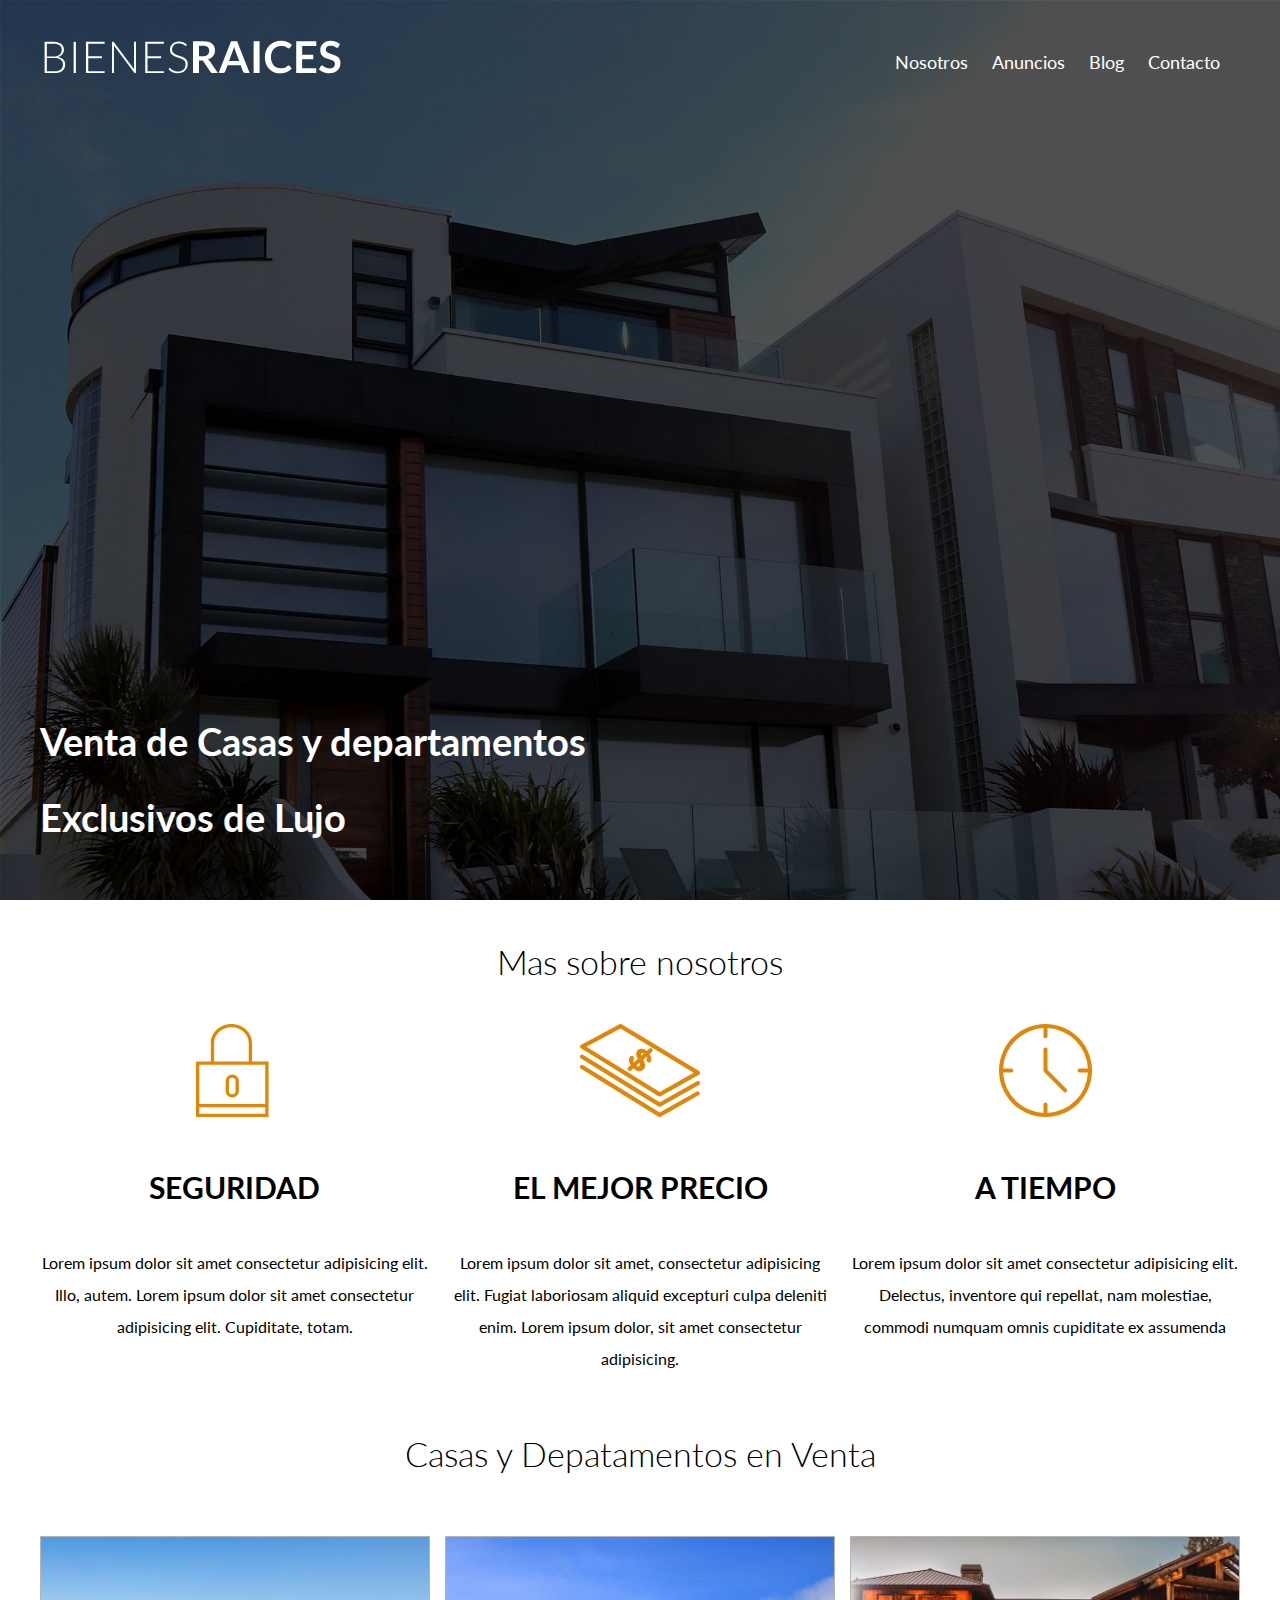
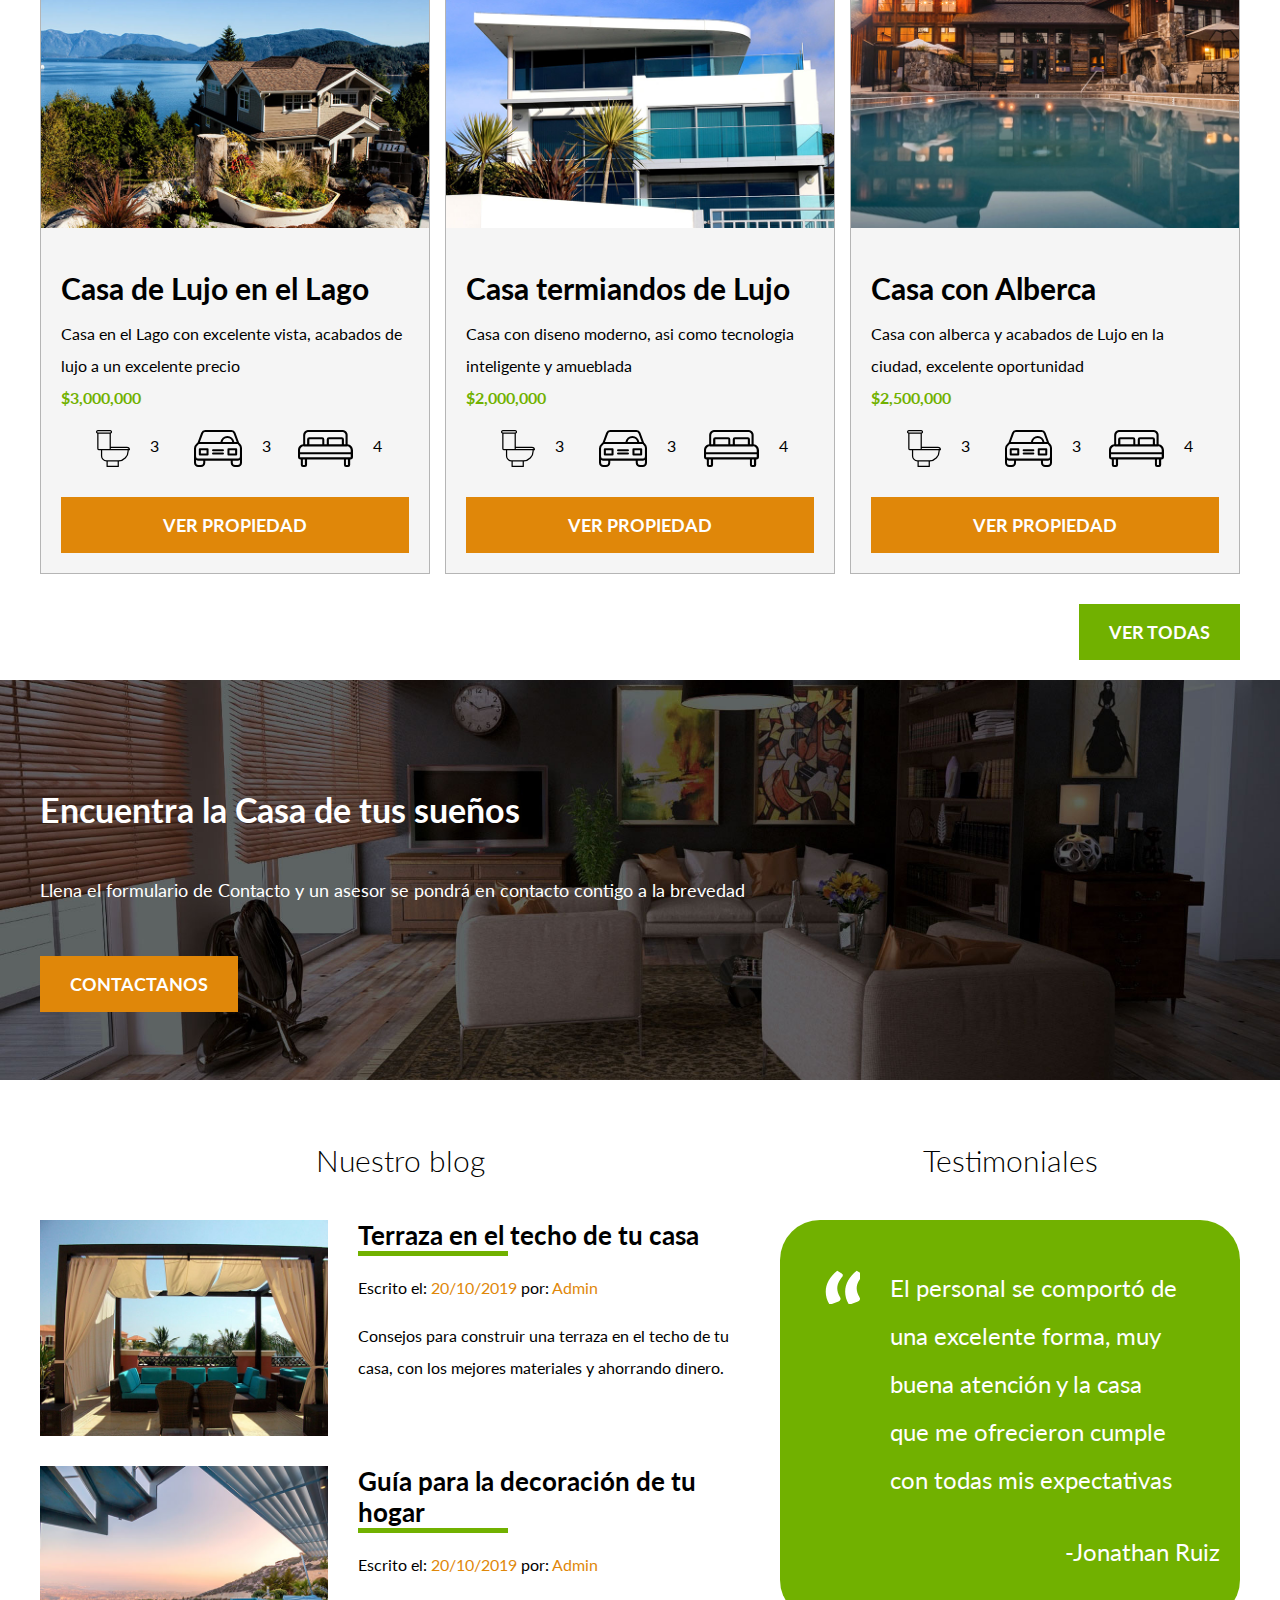
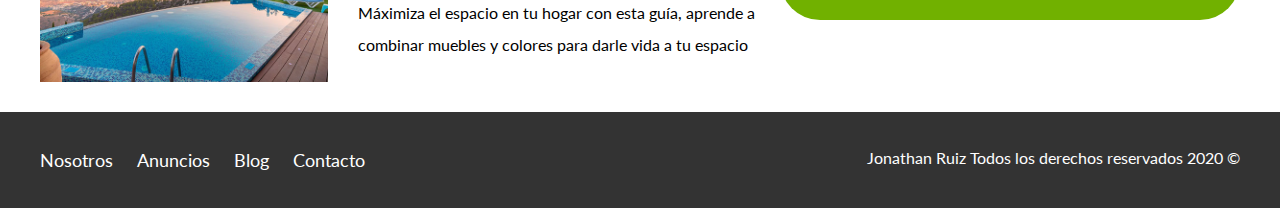
<file: index.html>
<!DOCTYPE html>
<html lang="en">

<head>
    <meta charset="UTF-8">
    <meta name="viewport" content="width=, initial-scale=1.0">
    <title>BienesRaices</title>
    <link rel="stylesheet" href="css/normalize.css">
    <link href="https://fonts.googleapis.com/css2?family=Lato:wght@300;400;700;900&display=swap" rel="stylesheet">
    <link rel="stylesheet" href="css/style.css">
</head>

<body>

    <header class="site-header inicio">
        <div class="contenedor contenido-header">
            <div class="barra">
                <a href="/">
                    <img src="img/logo.svg" alt="Logotipo de bienes raices">
                </a>

                <nav class="navegacion">
                    <a href="nosotros.html">Nosotros</a>
                    <a href="anuncios.html">Anuncios</a>
                    <a href="blog.html">Blog</a>
                    <a href="contacto.html">Contacto</a>
                </nav>
            </div>
            <!--Barra-->

            <h1>Venta de Casas y departamentos Exclusivos de Lujo</h1>
        </div>
        <!--Contenedor-->
    </header>

    <section class="contenedor seccion">
        <h2 class="fw-300 text-center">Mas sobre nosotros</h2>
        <div class="iconos-nosotros">
            <div class="iconos">
                <img src="/img/icono1.svg" alt="Seguridad">
                <h3>Seguridad</h3>
                <p>Lorem ipsum dolor
                    sit amet consectetur adipisicing elit. Illo, autem.
                    Lorem ipsum dolor sit amet consectetur adipisicing elit. Cupiditate, totam.</p>
            </div>

            <div class="iconos">
                <img src="/img/icono2.svg" alt="Precio">
                <h3>El Mejor Precio</h3>
                <p>Lorem ipsum dolor sit amet, consectetur adipisicing elit.
                    Fugiat laboriosam aliquid excepturi culpa deleniti enim.
                    Lorem ipsum dolor, sit amet consectetur adipisicing.</p>
            </div>

            <div class="iconos">
                <img src="/img/icono3.svg" alt="A tiempo">
                <h3>A Tiempo</h3>
                <p>Lorem ipsum dolor sit amet consectetur adipisicing elit. Delectus,
                    inventore qui repellat, nam molestiae, commodi numquam omnis cupiditate
                    ex assumenda</p>
            </div>
        </div>
    </section>


    <main class="seccion contenedor">
        <h2 class="fw-300 text-center">Casas y Depatamentos en Venta</h2>

        <div class="contenedor-anuncios">
            <div class="anuncio">
                <img src="/img/anuncio1.jpg" alt="Anuncio casa en el Lago">
                <div class="contenido-anuncio">
                    <h3>Casa de Lujo en el Lago</h3>
                    <p>Casa en el Lago con excelente vista, acabados de lujo a un excelente
                        precio</p>
                    <p class="precio">$3,000,000</p>
                    <ul class="iconos-caracteristicas">
                        <li>
                            <img src="img/icono_wc.svg" alt="icono wc">
                            <p>3</p>
                        </li>
                        <li>
                            <img src="img/icono_estacionamiento.svg" alt="icono autos">
                            <p>3</p>
                        </li>
                        <li>
                            <img src="img/icono_dormitorio.svg" alt="icono habitaciones">
                            <p>4</p>
                        </li>
                    </ul>
                    <a href="anuncio.html" class="boton boton-amarillo d-block"> Ver Propiedad</a>
                </div>
            </div>

            <div class="anuncio">
                <img src="/img/anuncio2.jpg" alt="Anuncio casa de lujo">
                <div class="contenido-anuncio">
                    <h3>Casa termiandos de Lujo</h3>
                    <p>Casa con diseno moderno, asi como tecnologia inteligente
                        y amueblada</p>
                    <p class="precio">$2,000,000</p>
                    <ul class="iconos-caracteristicas">
                        <li>
                            <img src="img/icono_wc.svg" alt="icono wc">
                            <p>3</p>
                        </li>
                        <li>
                            <img src="img/icono_estacionamiento.svg" alt="icono autos">
                            <p>3</p>
                        </li>
                        <li>
                            <img src="img/icono_dormitorio.svg" alt="icono habitaciones">
                            <p>4</p>
                        </li>
                    </ul>
                    <a href="anuncio.html" class="boton boton-amarillo d-block">Ver Propiedad</a>
                </div>
            </div>

            <div class="anuncio">
                <img src="/img/anuncio3.jpg" alt="Anuncio casa con alberca">
                <div class="contenido-anuncio">
                    <h3>Casa con Alberca</h3>
                    <p>Casa con alberca y acabados de
                        Lujo en la ciudad, excelente oportunidad</p>
                    <p class="precio">$2,500,000</p>
                    <ul class="iconos-caracteristicas">
                        <li>
                            <img src="img/icono_wc.svg" alt="icono wc">
                            <p>3</p>
                        </li>
                        <li>
                            <img src="img/icono_estacionamiento.svg" alt="icono autos">
                            <p>3</p>
                        </li>
                        <li>
                            <img src="img/icono_dormitorio.svg" alt="icono habitaciones">
                            <p>4</p>
                        </li>
                    </ul>
                    <a href="anuncio.html" class="boton boton-amarillo d-block">Ver Propiedad</a>
                </div>
            </div>
        </div>

        <div class="ver-todas">
            <a href="anuncios.html" class="boton boton-verde">Ver todas</a>
        </div>
    </main>

    <section class="imagen-contacto">
        <div class="contenedor contenido-contacto">
            <h2>Encuentra la Casa de tus sueños</h2>
            <p>Llena el formulario de Contacto y un asesor se pondrá
                en contacto contigo a la brevedad</p>
            <a href="contacto.html" class="boton boton-amarillo">Contactanos</a>
        </div>
    </section>

    <div class="seccion-inferior contenedor seccion">
        <section class="blog">
            <h3 class="fw-300 text-center">Nuestro blog</h3>

            <article class="entrada-blog">
                <div class="imagen-entrada">
                    <img src="/img/blog1.jpg" alt="Entrada de blog">
                </div>
                <div class="texto-entrada">
                    <a href="#">
                        <h4>Terraza en el techo de tu casa</h4>
                    </a>
                    <p>Escrito el: <span>20/10/2019</span> por: <span> Admin</span></p>
                    <p>Consejos para construir una terraza en el techo de tu casa,
                        con los mejores materiales y ahorrando dinero.</p>
                </div>
            </article>

            <article class="entrada-blog">
                <div class="imagen-entrada">
                    <img src="/img/blog2.jpg" alt="Entrada de blog">
                </div>
                <div class="texto-entrada">
                    <a href="">
                        <h4>Guía para la decoración de tu hogar</h4>
                    </a>
                    <p>Escrito el: <span>20/10/2019</span> por: <span> Admin</span></p>
                    <p>Máximiza el espacio en tu hogar con esta guía,
                        aprende a combinar muebles y colores para darle vida a tu espacio</p>
                </div>
            </article>
        </section>

        <section class="testimoniales">
            <h3 class="fw-300 text-center">Testimoniales</h3>
            <div class="testimonial">
                <blockquote>El personal se comportó de una excelente forma, muy buena atención
                    y la casa que me ofrecieron cumple con todas mis expectativas</blockquote>
                <p>-Jonathan Ruiz</p>
            </div>
        </section>
    </div>

    <footer class="site-footer seccion">
        <div class="contenedor contenedor-footer">
            <nav class="navegacion">
                <a href="nosotros.html">Nosotros</a>
                <a href="anuncios.html">Anuncios</a>
                <a href="blog.html">Blog</a>
                <a href="contacto.html">Contacto</a>
            </nav>
            <p class="copyright">Jonathan Ruiz Todos los derechos reservados 2020 &COPY;</p>
        </div>
    </footer>
</body>

</html>
</file>
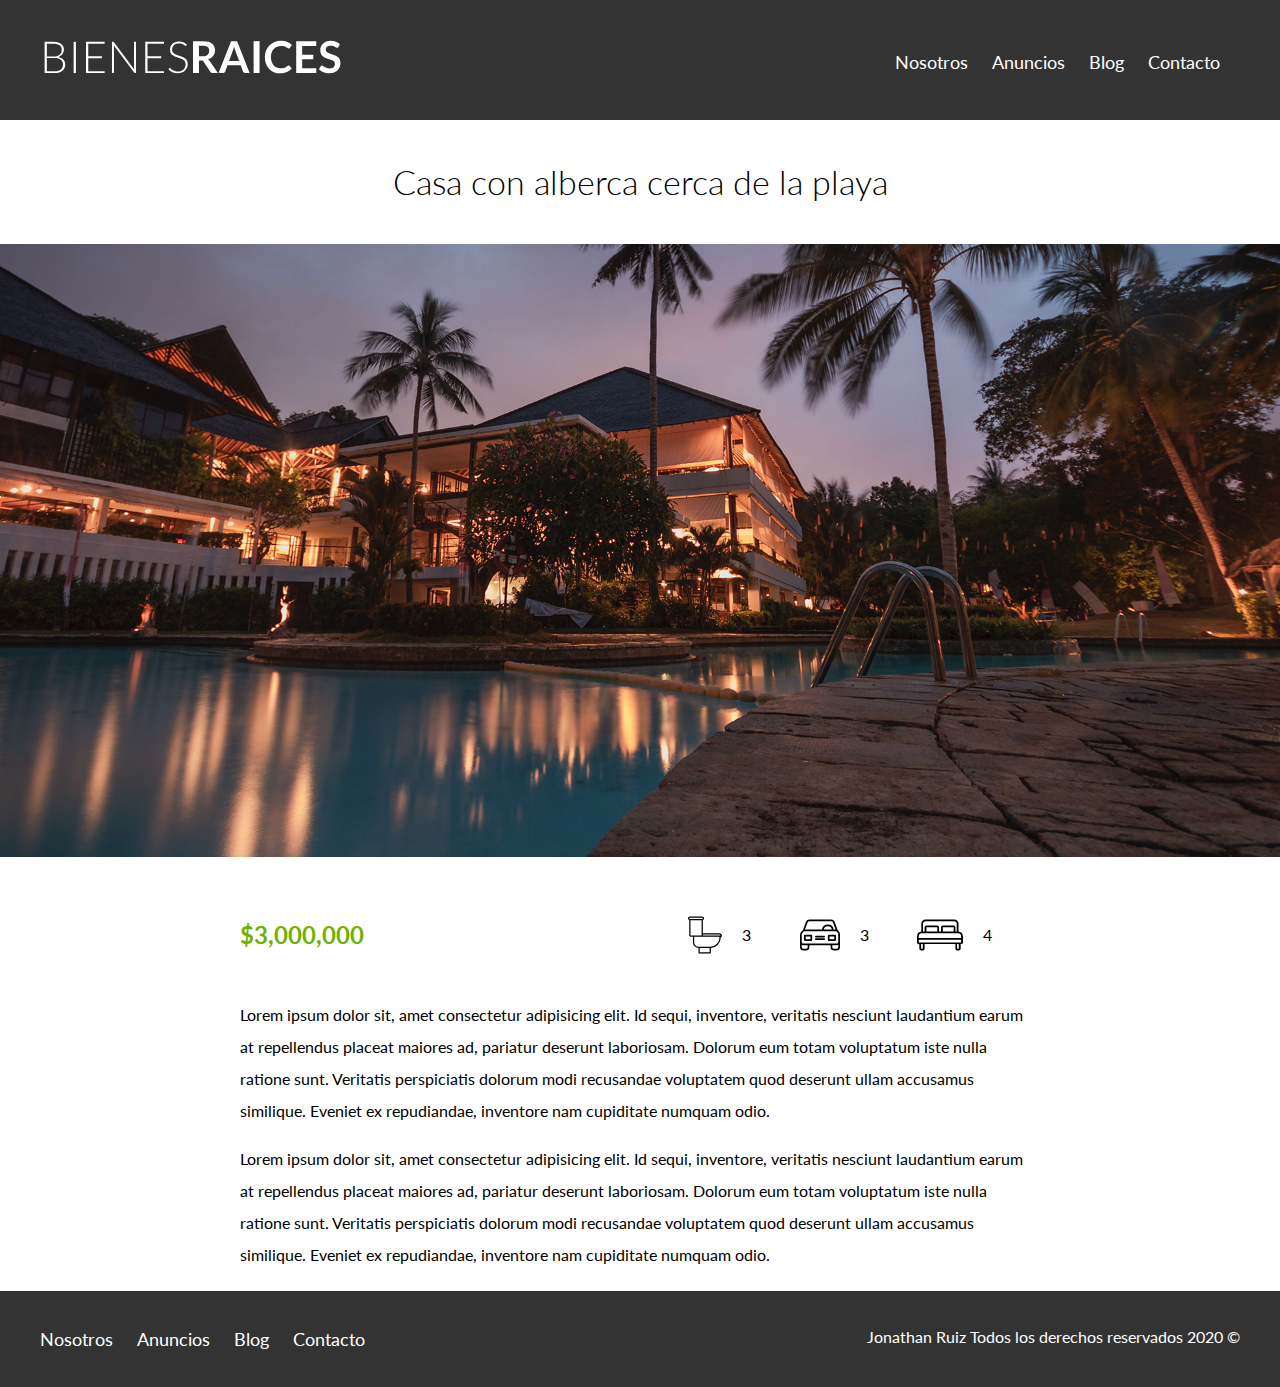
<file: anuncio.html>
<!DOCTYPE html>
<html lang="en">

<head>
    <meta charset="UTF-8">
    <meta name="viewport" content="width=, initial-scale=1.0">
    <title>BienesRaices|Anuncio</title>
    <link rel="stylesheet" href="css/normalize.css">
    <link href="https://fonts.googleapis.com/css2?family=Lato:wght@300;400;700;900&display=swap" rel="stylesheet">
    <link rel="stylesheet" href="css/style.css">
</head>

<body>
    <header class="site-header">
        <div class="contenedor contenido-header">
            <div class="barra">
                <a href="/">
                    <img src="img/logo.svg" alt="Logotipo de bienes raices">
                </a>

                <nav class="navegacion">
                    <a href="nosotros.html">Nosotros</a>
                    <a href="anuncios.html">Anuncios</a>
                    <a href="blog.html">Blog</a>
                    <a href="contacto.html">Contacto</a>
                </nav>
            </div>
            <!--Barra-->
        </div>
        <!--Contenedor-->
    </header>
    <h2 class="fw-300 text-center">Casa con alberca cerca de la playa</h2>

    <img src="/img/destacada.jpg" alt="">

    <main class="contenedor contenido-centrado seccion">
            <div class="caracteristicas-anuncio">
                <p class="precio">$3,000,000</p>
                <ul class="iconos-caracteristicas">
                    <li>
                        <img src="img/icono_wc.svg" alt="icono wc">
                        <p>3</p>
                    </li>
                    <li>
                        <img src="img/icono_estacionamiento.svg" alt="icono autos">
                        <p>3</p>
                    </li>
                    <li>
                        <img src="img/icono_dormitorio.svg" alt="icono habitaciones">
                        <p>4</p>
                    </li>
                </ul>
            </div>
            <p>Lorem ipsum dolor sit, amet consectetur adipisicing elit. Id sequi,
                inventore, veritatis nesciunt laudantium earum at repellendus placeat
                maiores ad, pariatur deserunt laboriosam. Dolorum eum totam
                voluptatum iste nulla ratione sunt. Veritatis perspiciatis dolorum
                modi recusandae voluptatem quod deserunt ullam accusamus similique.
                Eveniet ex repudiandae, inventore nam cupiditate numquam odio.</p>
            <p>Lorem ipsum dolor sit, amet consectetur adipisicing elit. Id sequi,
                inventore, veritatis nesciunt laudantium earum at repellendus placeat
                maiores ad, pariatur deserunt laboriosam. Dolorum eum totam
                voluptatum iste nulla ratione sunt. Veritatis perspiciatis dolorum
                modi recusandae voluptatem quod deserunt ullam accusamus similique.
                Eveniet ex repudiandae, inventore nam cupiditate numquam odio.</p>
    </main>

    <footer class="site-footer seccion">
        <div class="contenedor contenedor-footer">
            <nav class="navegacion">
                <a href="nosotros.html">Nosotros</a>
                <a href="anuncios.html">Anuncios</a>
                <a href="blog.html">Blog</a>
                <a href="contacto.html">Contacto</a>
            </nav>
            <p class="copyright">Jonathan Ruiz Todos los derechos reservados 2020 &COPY;</p>
        </div>
    </footer>
</body>

</html>
</file>
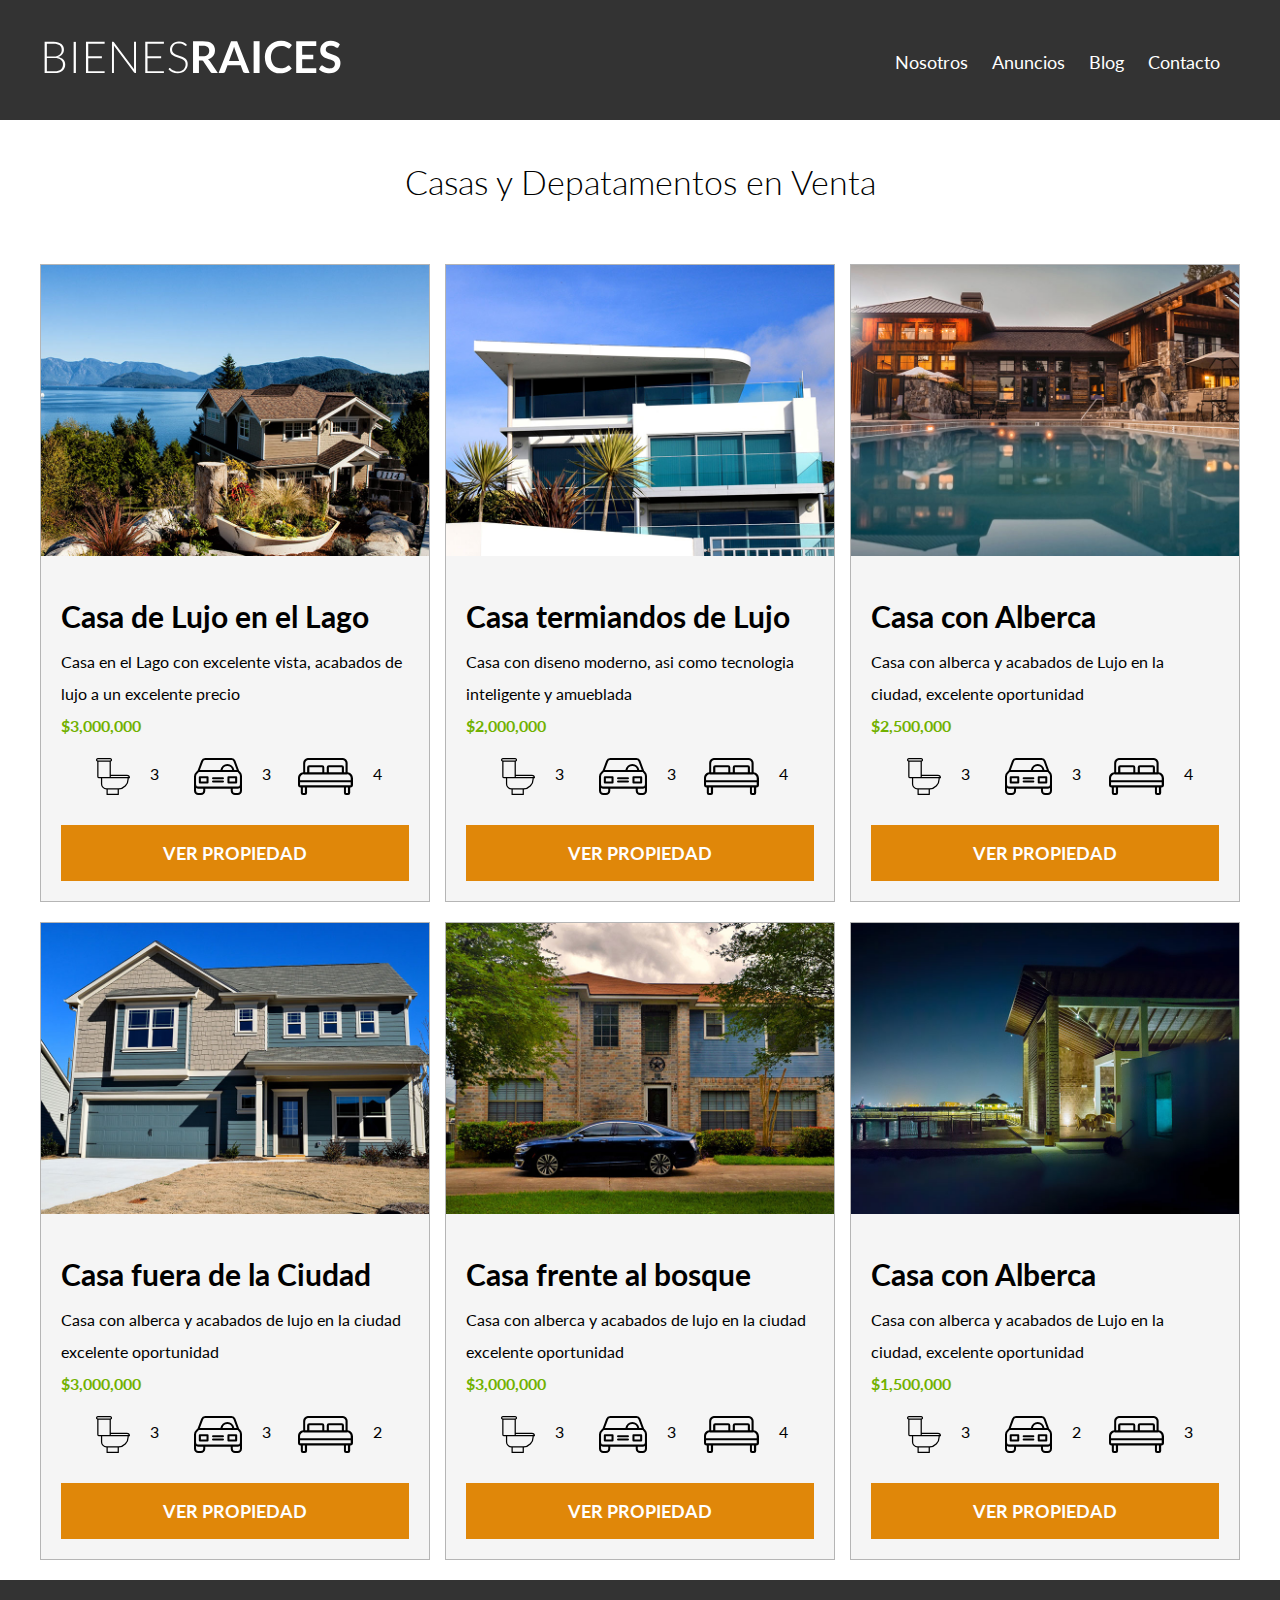
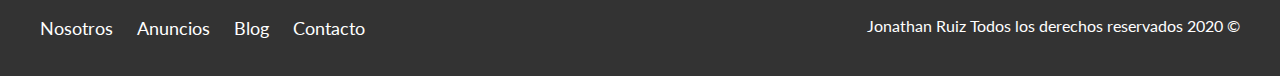
<file: anuncios.html>
<!DOCTYPE html>
<html lang="en">

<head>
    <meta charset="UTF-8">
    <meta name="viewport" content="width=, initial-scale=1.0">
    <title>BienesRaices|Anuncios</title>
    <link rel="stylesheet" href="css/normalize.css">
    <link href="https://fonts.googleapis.com/css2?family=Lato:wght@300;400;700;900&display=swap" rel="stylesheet">
    <link rel="stylesheet" href="css/style.css">
</head>

<body>
    <header class="site-header">
        <div class="contenedor contenido-header">
            <div class="barra">
                <a href="/">
                    <img src="img/logo.svg" alt="Logotipo de bienes raices">
                </a>

                <nav class="navegacion">
                    <a href="nosotros.html">Nosotros</a>
                    <a href="anuncios.html">Anuncios</a>
                    <a href="blog.html">Blog</a>
                    <a href="contacto.html">Contacto</a>
                </nav>
            </div>
            <!--Barra-->
        </div>
        <!--Contenedor-->
    </header>

    <main class="seccion contenedor">
        <h2 class="fw-300 text-center">Casas y Depatamentos en Venta</h2>

        <div class="contenedor-anuncios">
            <div class="anuncio">
                <img src="/img/anuncio1.jpg" alt="Anuncio casa en el Lago">
                <div class="contenido-anuncio">
                    <h3>Casa de Lujo en el Lago</h3>
                    <p>Casa en el Lago con excelente vista, acabados de lujo a un excelente
                        precio</p>
                    <p class="precio">$3,000,000</p>
                    <ul class="iconos-caracteristicas">
                        <li>
                            <img src="img/icono_wc.svg" alt="icono wc">
                            <p>3</p>
                        </li>
                        <li>
                            <img src="img/icono_estacionamiento.svg" alt="icono autos">
                            <p>3</p>
                        </li>
                        <li>
                            <img src="img/icono_dormitorio.svg" alt="icono habitaciones">
                            <p>4</p>
                        </li>
                    </ul>
                    <a href="anuncio.html" class="boton boton-amarillo d-block"> Ver Propiedad</a>
                </div>
            </div>

            <div class="anuncio">
                <img src="/img/anuncio2.jpg" alt="Anuncio casa de lujo">
                <div class="contenido-anuncio">
                    <h3>Casa termiandos de Lujo</h3>
                    <p>Casa con diseno moderno, asi como tecnologia inteligente
                        y amueblada</p>
                    <p class="precio">$2,000,000</p>
                    <ul class="iconos-caracteristicas">
                        <li>
                            <img src="img/icono_wc.svg" alt="icono wc">
                            <p>3</p>
                        </li>
                        <li>
                            <img src="img/icono_estacionamiento.svg" alt="icono autos">
                            <p>3</p>
                        </li>
                        <li>
                            <img src="img/icono_dormitorio.svg" alt="icono habitaciones">
                            <p>4</p>
                        </li>
                    </ul>
                    <a href="anuncio.html" class="boton boton-amarillo d-block">Ver Propiedad</a>
                </div>
            </div>

            <div class="anuncio">
                <img src="/img/anuncio3.jpg" alt="Anuncio casa con alberca">
                <div class="contenido-anuncio">
                    <h3>Casa con Alberca</h3>
                    <p>Casa con alberca y acabados de
                        Lujo en la ciudad, excelente oportunidad</p>
                    <p class="precio">$2,500,000</p>
                    <ul class="iconos-caracteristicas">
                        <li>
                            <img src="img/icono_wc.svg" alt="icono wc">
                            <p>3</p>
                        </li>
                        <li>
                            <img src="img/icono_estacionamiento.svg" alt="icono autos">
                            <p>3</p>
                        </li>
                        <li>
                            <img src="img/icono_dormitorio.svg" alt="icono habitaciones">
                            <p>4</p>
                        </li>
                    </ul>
                    <a href="anuncio.html" class="boton boton-amarillo d-block">Ver Propiedad</a>
                </div>
            </div>

            <div class="anuncio">
                <img src="/img/anuncio4.jpg" alt="Anuncio casa fuera de la ciudad">
                <div class="contenido-anuncio">
                    <h3>Casa fuera de la Ciudad</h3>
                    <p>Casa con alberca y acabados de lujo en la ciudad
                        excelente oportunidad</p>
                    <p class="precio">$3,000,000</p>
                    <ul class="iconos-caracteristicas">
                        <li>
                            <img src="img/icono_wc.svg" alt="icono wc">
                            <p>3</p>
                        </li>
                        <li>
                            <img src="img/icono_estacionamiento.svg" alt="icono autos">
                            <p>3</p>
                        </li>
                        <li>
                            <img src="img/icono_dormitorio.svg" alt="icono habitaciones">
                            <p>2</p>
                        </li>
                    </ul>
                    <a href="anuncio.html" class="boton boton-amarillo d-block">Ver Propiedad</a>
                </div>
            </div>
    
            <div class="anuncio">
                <img src="/img/anuncio5.jpg" alt="Anuncio casa frente al bosque">
                <div class="contenido-anuncio">
                    <h3>Casa frente al bosque</h3>
                    <p>Casa con alberca y acabados de lujo en la ciudad
                        excelente oportunidad</p>
                    <p class="precio">$3,000,000</p>
                    <ul class="iconos-caracteristicas">
                        <li>
                            <img src="img/icono_wc.svg" alt="icono wc">
                            <p>3</p>
                        </li>
                        <li>
                            <img src="img/icono_estacionamiento.svg" alt="icono autos">
                            <p>3</p>
                        </li>
                        <li>
                            <img src="img/icono_dormitorio.svg" alt="icono habitaciones">
                            <p>4</p>
                        </li>
                    </ul>
                    <a href="anuncio.html" class="boton boton-amarillo d-block">Ver Propiedad</a>
                </div>
            </div>
    
            <div class="anuncio">
                <img src="/img/anuncio6.jpg" alt="Anuncio casa con alberca">
                <div class="contenido-anuncio">
                    <h3>Casa con Alberca</h3>
                    <p>Casa con alberca y acabados de
                        Lujo en la ciudad, excelente oportunidad</p>
                    <p class="precio">$1,500,000</p>
                    <ul class="iconos-caracteristicas">
                        <li>
                            <img src="img/icono_wc.svg" alt="icono wc">
                            <p>3</p>
                        </li>
                        <li>
                            <img src="img/icono_estacionamiento.svg" alt="icono autos">
                            <p>2</p>
                        </li>
                        <li>
                            <img src="img/icono_dormitorio.svg" alt="icono habitaciones">
                            <p>3</p>
                        </li>
                    </ul>
                    <a href="anuncio.html" class="boton boton-amarillo d-block">Ver Propiedad</a>
                </div>
            </div>
        </div>             
    </main>

    <footer class="site-footer seccion">
        <div class="contenedor contenedor-footer">
            <nav class="navegacion">
                <a href="nosotros.html">Nosotros</a>
                <a href="anuncios.html">Anuncios</a>
                <a href="blog.html">Blog</a>
                <a href="contacto.html">Contacto</a>
            </nav>
            <p class="copyright">Jonathan Ruiz Todos los derechos reservados 2020 &COPY;</p>
        </div>
    </footer>
</body>

</html>
</file>
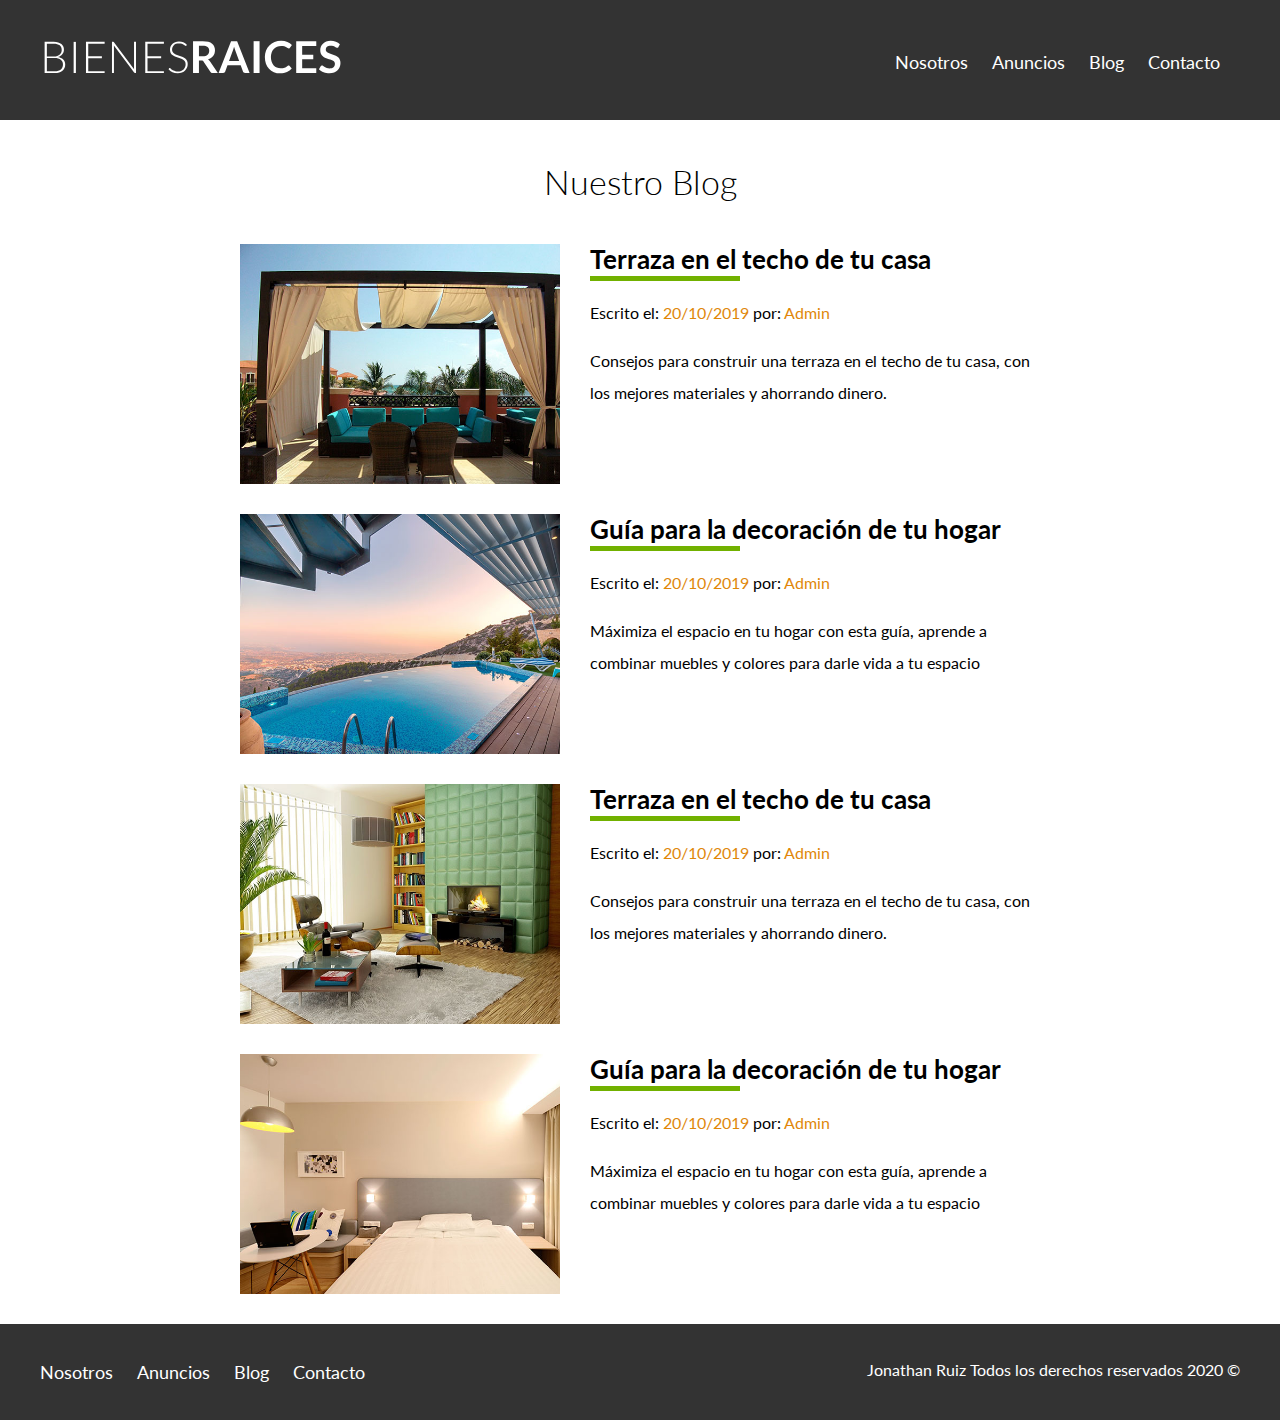
<file: blog.html>
<!DOCTYPE html>
<html lang="en">

<head>
    <meta charset="UTF-8">
    <meta name="viewport" content="width=, initial-scale=1.0">
    <title>BienesRaices|Blog</title>
    <link rel="stylesheet" href="css/normalize.css">
    <link href="https://fonts.googleapis.com/css2?family=Lato:wght@300;400;700;900&display=swap" rel="stylesheet">
    <link rel="stylesheet" href="css/style.css">
</head>

<body>
    <header class="site-header">
        <div class="contenedor contenido-header">
            <div class="barra">
                <a href="/">
                    <img src="img/logo.svg" alt="Logotipo de bienes raices">
                </a>

                <nav class="navegacion">
                    <a href="nosotros.html">Nosotros</a>
                    <a href="anuncios.html">Anuncios</a>
                    <a href="blog.html">Blog</a>
                    <a href="contacto.html">Contacto</a>
                </nav>
            </div>
            <!--Barra-->
        </div>
        <!--Contenedor-->
    </header>

    <main class="contenedor seccion contenido-centrado">
        <h2 class="fw-300 text-center">Nuestro Blog</h2>
            <article class="entrada-blog">
                <div class="imagen-entrada">
                    <img src="/img/blog1.jpg" alt="Entrada de blog">
                </div>
                <div class="texto-entrada">
                    <a href="entrada.html">
                        <h4>Terraza en el techo de tu casa</h4>
                    </a>
                    <p>Escrito el: <span>20/10/2019</span> por: <span> Admin</span></p>
                    <p>Consejos para construir una terraza en el techo de tu casa,
                        con los mejores materiales y ahorrando dinero.</p>
                </div>
            </article>

            <article class="entrada-blog">
                <div class="imagen-entrada">
                    <img src="/img/blog2.jpg" alt="Entrada de blog">
                </div>
                <div class="texto-entrada">
                    <a href="entrada.html">
                        <h4>Guía para la decoración de tu hogar</h4>
                    </a>
                    <p>Escrito el: <span>20/10/2019</span> por: <span> Admin</span></p>
                    <p>Máximiza el espacio en tu hogar con esta guía,
                        aprende a combinar muebles y colores para darle vida a tu espacio</p>
                </div>
            </article>
            <article class="entrada-blog">
                <div class="imagen-entrada">
                    <img src="/img/blog3.jpg" alt="Entrada de blog">
                </div>
                <div class="texto-entrada">
                    <a href="entrada.html">
                        <h4>Terraza en el techo de tu casa</h4>
                    </a>
                    <p>Escrito el: <span>20/10/2019</span> por: <span> Admin</span></p>
                    <p>Consejos para construir una terraza en el techo de tu casa,
                        con los mejores materiales y ahorrando dinero.</p>
                </div>
            </article>

            <article class="entrada-blog">
                <div class="imagen-entrada">
                    <img src="/img/blog4.jpg" alt="Entrada de blog">
                </div>
                <div class="texto-entrada">
                    <a href="entrada.html">
                        <h4>Guía para la decoración de tu hogar</h4>
                    </a>
                    <p>Escrito el: <span>20/10/2019</span> por: <span> Admin</span></p>
                    <p>Máximiza el espacio en tu hogar con esta guía,
                        aprende a combinar muebles y colores para darle vida a tu espacio</p>
                </div>
            </article>
        </main>

    <footer class="site-footer seccion">
        <div class="contenedor contenedor-footer">
            <nav class="navegacion">
                <a href="nosotros.html">Nosotros</a>
                <a href="anuncios.html">Anuncios</a>
                <a href="blog.html">Blog</a>
                <a href="contacto.html">Contacto</a>
            </nav>
            <p class="copyright">Jonathan Ruiz Todos los derechos reservados 2020 &COPY;</p>
        </div>
    </footer>
</body>

</html>
</file>
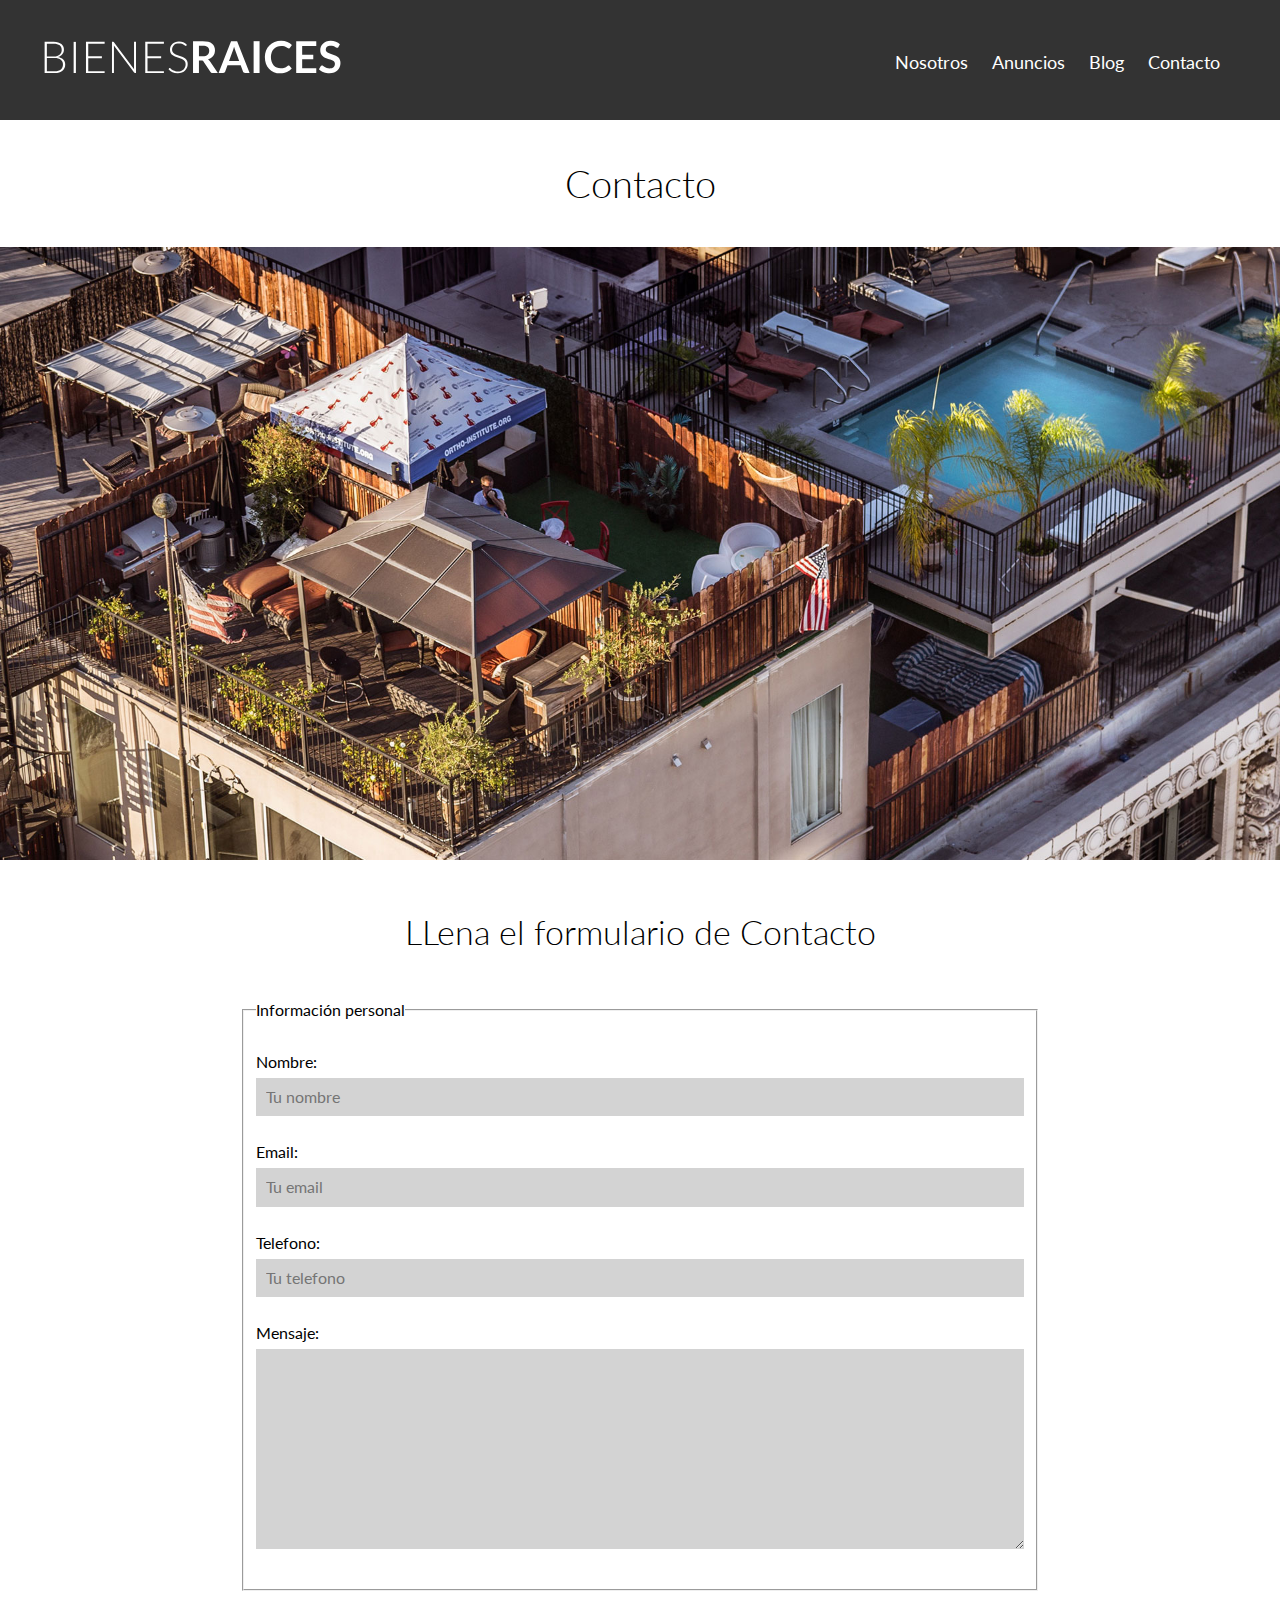
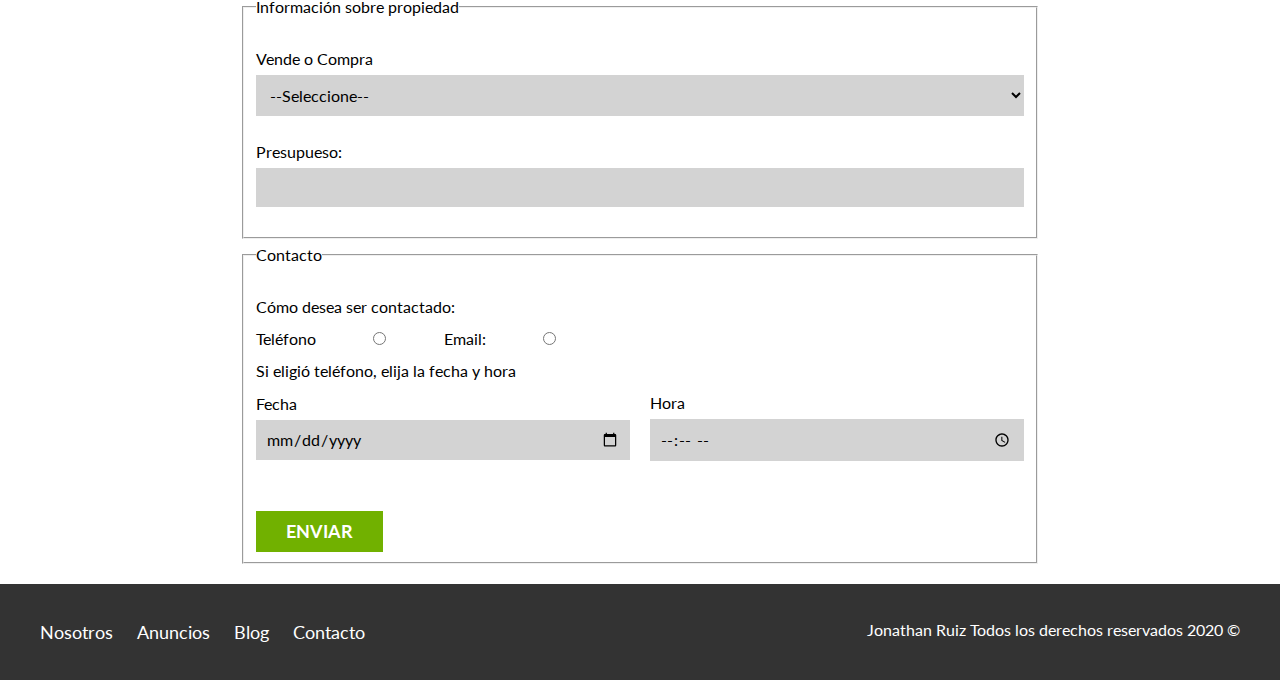
<file: contacto.html>
<!DOCTYPE html>
<html lang="en">

<head>
    <meta charset="UTF-8">
    <meta name="viewport" content="width=, initial-scale=1.0">
    <title>BienesRaices|Contacto</title>
    <link rel="stylesheet" href="css/normalize.css">
    <link href="https://fonts.googleapis.com/css2?family=Lato:wght@300;400;700;900&display=swap" rel="stylesheet">
    <link rel="stylesheet" href="css/style.css">
</head>

<body>
    <header class="site-header">
        <div class="contenedor contenido-header">
            <div class="barra">
                <a href="/">
                    <img src="img/logo.svg" alt="Logotipo de bienes raices">
                </a>

                <nav class="navegacion">
                    <a href="nosotros.html">Nosotros</a>
                    <a href="anuncios.html">Anuncios</a>
                    <a href="blog.html">Blog</a>
                    <a href="contacto.html">Contacto</a>
                </nav>
            </div>
            <!--Barra-->
        </div>
        <!--Contenedor-->
    </header>

    <h1 class="fw-300 text-center">Contacto</h1>
    
    <img src="/img/destacada3.jpg" alt="ac">

    <main class="contenedor contenido-centrado seccion">
        <h2 class="fw-300 text-center">LLena el formulario de Contacto</h2>
        <form action="#" class="formulario-contacto">

            <fieldset>
                <legend>Información personal</legend>
                <label for="nombre">Nombre:</label>
                <input type="text" id="nombre" placeholder="Tu nombre">
    
                <label for="email">Email:</label>
                <input type="email" id="email" placeholder="Tu email">
    
                <label for="telefono">Telefono:</label>
                <input type="tel" id="telefono" placeholder="Tu telefono">
    
                <label for="mensaje">Mensaje:</label>
                <textarea id="mensaje"></textarea>
            </fieldset>
            <fieldset>
                <legend>Información sobre propiedad</legend>
                <label for="opciones">Vende o Compra</label>
                <select id="opciones">
                    <option value="" disabled selected>--Seleccione--</option>
                    <option value="vender">Vender</option>
                    <option value="comprar">Comprar</option>
                </select>
                <label for="presupuesto">Presupueso:</label>
                <input type="number" id="presupuesto">
            </fieldset>
            <fieldset>
                <legend>Contacto</legend>
                <span>Cómo desea ser contactado:</span>
                <div class="forma-contacto">                
                        <label for="telefonorad">Teléfono</label>
                        <input type="radio" id="telefonorad" name="contacto">                   
                        <label for="emailrad">Email:</label>
                        <input type="radio" id="emailrad" name="contacto">                    
                </div>
                <span>Si eligió teléfono, elija la fecha y hora</span>
                <div class="fechahora">
                    <div class="fecha">
                        <label for="fecha">Fecha</label>
                        <input type="date" id="fecha">
                    </div>
                    <div class="hora">
                        <label for="hora">Hora</label>
                        <input type="time" id="hora">
                    </div>
                </div>
                <input type="submit" value="enviar" class="boton boton-verde">
            </fieldset>
        </form>
    </main>

    <footer class="site-footer seccion">
        <div class="contenedor contenedor-footer">
            <nav class="navegacion">
                <a href="nosotros.html">Nosotros</a>
                <a href="anuncios.html">Anuncios</a>
                <a href="blog.html">Blog</a>
                <a href="contacto.html">Contacto</a>
            </nav>
            <p class="copyright">Jonathan Ruiz Todos los derechos reservados 2020 &COPY;</p>
        </div>
    </footer>
</body>

</html>
</file>
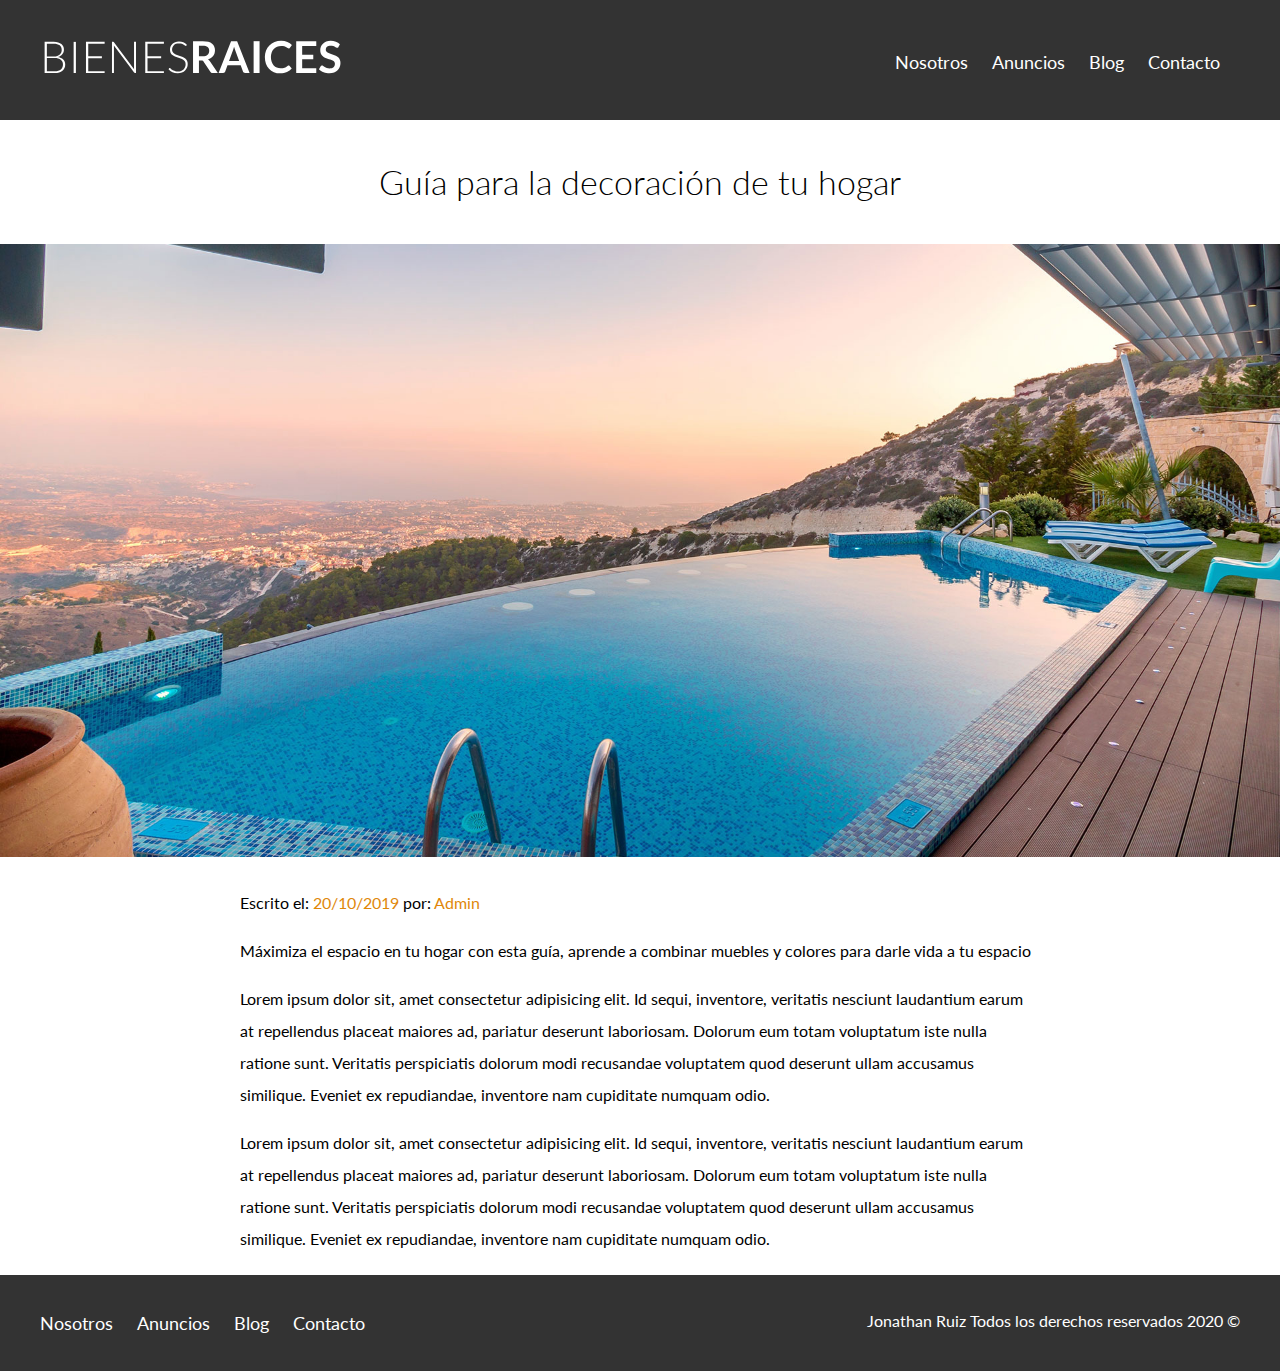
<file: entrada.html>
<!DOCTYPE html>
<html lang="en">

<head>
    <meta charset="UTF-8">
    <meta name="viewport" content="width=, initial-scale=1.0">
    <title>BienesRaices|Entrada</title>
    <link rel="stylesheet" href="css/normalize.css">
    <link href="https://fonts.googleapis.com/css2?family=Lato:wght@300;400;700;900&display=swap" rel="stylesheet">
    <link rel="stylesheet" href="css/style.css">
</head>

<body>
    <header class="site-header">
        <div class="contenedor contenido-header">
            <div class="barra">
                <a href="/">
                    <img src="img/logo.svg" alt="Logotipo de bienes raices">
                </a>

                <nav class="navegacion">
                    <a href="nosotros.html">Nosotros</a>
                    <a href="anuncios.html">Anuncios</a>
                    <a href="blog.html">Blog</a>
                    <a href="contacto.html">Contacto</a>
                </nav>
            </div>
            <!--Barra-->
        </div>
        <!--Contenedor-->
    </header>

    <h2 class="fw-300 text-center">Guía para la decoración de tu hogar</h2>
    
    <img src="/img/destacada2.jpg" alt="ac">

    <main class="contenedor contenido-centrado seccion">
        <div class="texto-entrada">
            <p>Escrito el: <span>20/10/2019</span> por: <span> Admin</span></p>
            <p>Máximiza el espacio en tu hogar con esta guía,
                aprende a combinar muebles y colores para darle vida a tu espacio</p>
            <p>Lorem ipsum dolor sit, amet consectetur adipisicing elit. Id sequi,
                inventore, veritatis nesciunt laudantium earum at repellendus placeat
                maiores ad, pariatur deserunt laboriosam. Dolorum eum totam
                voluptatum iste nulla ratione sunt. Veritatis perspiciatis dolorum
                modi recusandae voluptatem quod deserunt ullam accusamus similique.
                Eveniet ex repudiandae, inventore nam cupiditate numquam odio.</p>
            <p>Lorem ipsum dolor sit, amet consectetur adipisicing elit. Id sequi,
                inventore, veritatis nesciunt laudantium earum at repellendus placeat
                maiores ad, pariatur deserunt laboriosam. Dolorum eum totam
                voluptatum iste nulla ratione sunt. Veritatis perspiciatis dolorum
                modi recusandae voluptatem quod deserunt ullam accusamus similique.
                Eveniet ex repudiandae, inventore nam cupiditate numquam odio.</p>
        </div>
    </main>

    <footer class="site-footer seccion">
        <div class="contenedor contenedor-footer">
            <nav class="navegacion">
                <a href="nosotros.html">Nosotros</a>
                <a href="anuncios.html">Anuncios</a>
                <a href="blog.html">Blog</a>
                <a href="contacto.html">Contacto</a>
            </nav>
            <p class="copyright">Jonathan Ruiz Todos los derechos reservados 2020 &COPY;</p>
        </div>
    </footer>
</body>

</html>
</file>
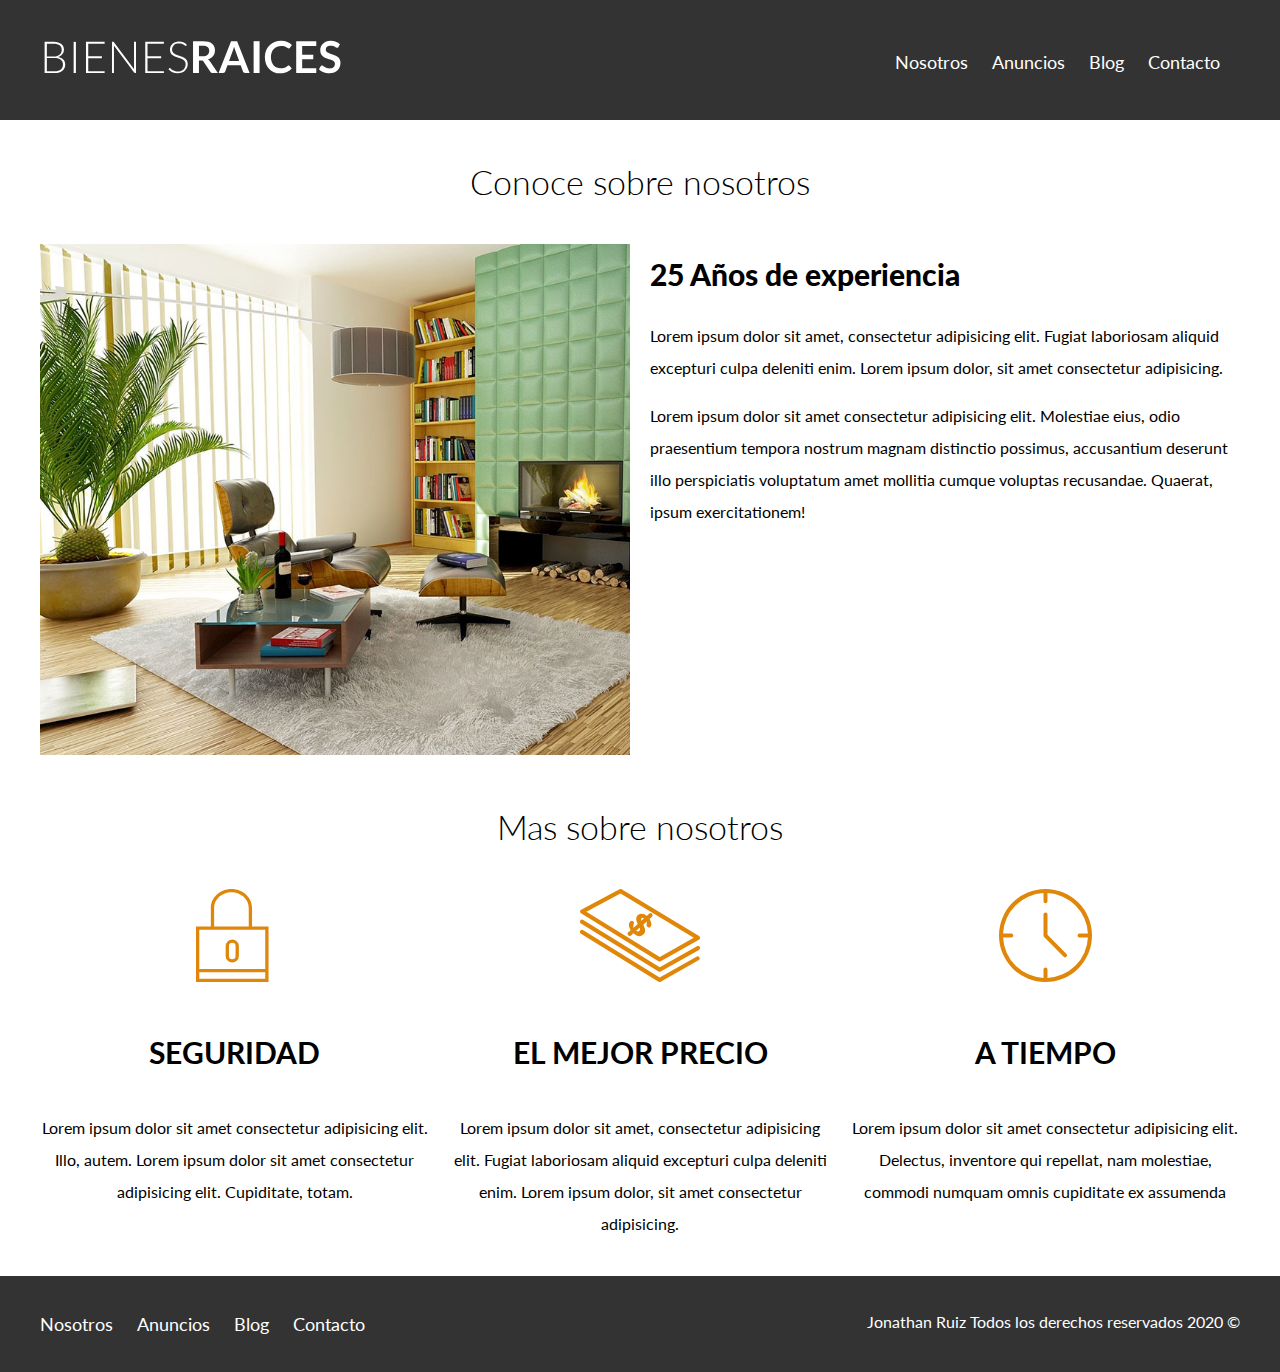
<file: nosotros.html>
<!DOCTYPE html>
<html lang="en">

<head>
    <meta charset="UTF-8">
    <meta name="viewport" content="width=, initial-scale=1.0">
    <title>BienesRaices|Nosotros</title>
    <link rel="stylesheet" href="css/normalize.css">
    <link href="https://fonts.googleapis.com/css2?family=Lato:wght@300;400;700;900&display=swap" rel="stylesheet">
    <link rel="stylesheet" href="css/style.css">
</head>

<body>
    <header class="site-header">
        <div class="contenedor contenido-header">
            <div class="barra">
                <a href="/">
                    <img src="img/logo.svg" alt="Logotipo de bienes raices">
                </a>

                <nav class="navegacion">
                    <a href="nosotros.html">Nosotros</a>
                    <a href="anuncios.html">Anuncios</a>
                    <a href="blog.html">Blog</a>
                    <a href="contacto.html">Contacto</a>
                </nav>
            </div>
            <!--Barra-->
        </div>
        <!--Contenedor-->
    </header>

    <main class="contenedor seccion">
        <h2 class="fw-300 text-center">Conoce sobre nosotros</h2>
        <div class="conoce">
            <div class="conoce-thumbnail">
                <img src="/img/nosotros.jpg" alt="nosotros">                
            </div>

            <div class="conoce-texto">
                <h3>25 Años de experiencia</h3>
                <p>Lorem ipsum dolor sit amet, consectetur adipisicing elit.
                    Fugiat laboriosam aliquid excepturi culpa deleniti enim.
                    Lorem ipsum dolor, sit amet consectetur adipisicing.</p>
                <p>Lorem ipsum dolor sit amet consectetur adipisicing elit. Molestiae eius, 
                    odio praesentium tempora nostrum magnam distinctio possimus, accusantium 
                    deserunt illo perspiciatis voluptatum amet mollitia cumque voluptas recusandae. 
                    Quaerat, ipsum exercitationem!</p>
            </div>
            </div>
        </div>
    </main>

    <section class="contenedor seccion">
        <h2 class="fw-300 text-center">Mas sobre nosotros</h2>
        <div class="iconos-nosotros">
            <div class="iconos">
                <img src="/img/icono1.svg" alt="Seguridad">
                <h3>Seguridad</h3>
                <p>Lorem ipsum dolor
                    sit amet consectetur adipisicing elit. Illo, autem.
                    Lorem ipsum dolor sit amet consectetur adipisicing elit. Cupiditate, totam.</p>
            </div>

            <div class="iconos">
                <img src="/img/icono2.svg" alt="Precio">
                <h3>El Mejor Precio</h3>
                <p>Lorem ipsum dolor sit amet, consectetur adipisicing elit.
                    Fugiat laboriosam aliquid excepturi culpa deleniti enim.
                    Lorem ipsum dolor, sit amet consectetur adipisicing.</p>
            </div>

            <div class="iconos">
                <img src="/img/icono3.svg" alt="A tiempo">
                <h3>A Tiempo</h3>
                <p>Lorem ipsum dolor sit amet consectetur adipisicing elit. Delectus,
                    inventore qui repellat, nam molestiae, commodi numquam omnis cupiditate
                    ex assumenda</p>
            </div>
        </div>
    </section>
    <footer class="site-footer seccion">
        <div class="contenedor contenedor-footer">
            <nav class="navegacion">
                <a href="nosotros.html">Nosotros</a>
                <a href="anuncios.html">Anuncios</a>
                <a href="blog.html">Blog</a>
                <a href="contacto.html">Contacto</a>
            </nav>
            <p class="copyright">Jonathan Ruiz Todos los derechos reservados 2020 &COPY;</p>
        </div>
    </footer>
</body>

</html>
</file>
<file: css/style.css>
html{
    font-size: 62.5%;
    box-sizing: border-box;
}
*,*:before,*:after{
    box-sizing: inherit;
}
body{
    font-family: 'Lato', sans-serif;
    font-size: 1.6rem;
    line-height: 2;
}

/*Globales*/
img{
    max-width: 100%;
}
 .contenedor{
     max-width: 120rem;
     margin: 0 auto ;
 }
h1{
    font-size: 3.8rem;
}

h2{
    font-size: 3.4rem;
}

h3{
font-size: 3rem;
}

h4{
    font-size: 2.6rem;
}
/*Utility*/
.seccion{
    margin-top: 2rem;
    margin-bottom: 2rem;
}
.fw-300{
    font-weight: 300;
}
.text-center{
    text-align: center;
}
.d-block{
    display: block !important;
}
.contenido-centrado{
    max-width: 80rem;
}
/*Botones*/
.boton{
    font-weight: 700;
    font-size: 1.8rem;
    text-decoration: none;
    text-transform: uppercase;
    text-align: center;
    color: white;
    padding: 1rem 3rem;
    margin-top: 3rem;
    display: inline-block;
    border: none;
}
.boton:hover{
    cursor: pointer;
}
.boton-amarillo{
    background-color: #E08709;
}
.boton-verde{
    background-color: #71b100;
}
/*Header*/
.site-header{
    background-color:#333333 ;    
    height: 12rem;

}
.site-header.inicio{
     background: url(/img/header.jpg);
     background-size: cover;
     height: 100vh;
     min-height: 60rem;
}

.contenido-header{
    height: 100%;
    display: flex;
    flex-direction: column;
    justify-content:space-between;
}

.contenido-header h1{
    max-width: 60rem;
    color: white;
    line-height: 2;
    padding-bottom: 2rem;
}
.barra{
    display: flex;
    justify-content: space-between;
    align-items: center;
    padding-top: 3rem;
}

/*Nvegacion*/
.navegacion a{
    color: white;
    text-decoration: none;
    font-size: 1.8rem;
    margin-right:  2rem;
}

.navegacion a:hover{
    color: #71b100;
}

/*Nosotros*/
.iconos-nosotros{
    display: flex;
    justify-content: space-between;
    text-align: center;
}
.iconos{
    flex-basis: calc(33.3% - 1rem);
}

.iconos h3{
    text-transform: uppercase;
}

/*Anuncios*/

.contenedor-anuncios{
    display: flex;
    justify-content: space-between;
    flex-wrap: wrap;
}

.anuncio{
    margin-top: 2rem;
    flex: 0 0 calc(33.3% - 1rem);
    border: solid 1px #B5B5B5;
    background: #f5f5f5;

}
.contenido-anuncio{
    padding: 2rem;
}

.contenido-anuncio h3,
.contenido-anuncio p {
    margin: 0;
}
.iconos-caracteristicas{
    padding: 0;
    list-style: none;
    display: flex;
    justify-content: space-evenly;
}
.iconos-caracteristicas li{
    display: flex;
}    
.iconos-caracteristicas li img{
    margin-right: 2rem;
}    
.precio{
    color: #71b100;
    font-weight: 700;
}
.ver-todas{
    display: flex;
    justify-content: flex-end;
}

/*Contacto Home*/
.imagen-contacto{
    background-image: url(/img/encuentra.jpg);
    height: 40rem;
    background-position: center center;
    background-size: cover;
    display: flex;
    align-items: center;
}
.contenido-contacto{
    color: white;
    flex: 1;
}
.contenido-contacto p{
    font-size: 1.8rem;
}

/*Seccion inferior*/

.seccion-inferior{
    display: flex;
    justify-content: space-between;
}

.seccion-inferior .blog{
    flex-basis: 60%;
}
.seccion-inferior .testimoniales{
    flex-basis: calc(40% - 2rem);
}
.entrada-blog{
    display: flex;
    justify-content: space-between;
    margin-bottom: 2rem;
}
.entrada-blog:last-of-type{
    margin-bottom: 0;
}
.entrada-blog .imagen-entrada{
    flex-basis: 40%;
}
.entrada-blog .texto-entrada{
    flex-basis: calc(60% - 3rem);
}
.texto-entrada h4{
    margin: 0;
    line-height: 1.2;
}
.texto-entrada a{
    text-decoration: none;
    color: black;
}
.texto-entrada h4::after{
    content: '';
    display: block;
    width: 15rem;
    height: .5rem;
    background-color: #71b100;
}
.texto-entrada span{
    color: #E08709;
}
.testimonial{
    background-color: #71b100;
    font-size: 2.4rem;
    padding: 2rem;
    color: white;
    border-radius: 4rem;
}
.testimonial p{
    text-align: right;
}
.testimonial blockquote{
    position: relative;
    padding-left: 5rem;
}
.testimonial blockquote::before{
    content: '';
    background-image: url(/img/comilla.svg);
    width: 4rem;
    height: 4rem;  
    position: absolute; 
    left: -2rem; 
}
/*Footer*/
.site-footer{
    background-color: #333333;
    margin-bottom: 0;
}
.contenedor-footer{
    padding: 3rem 0;
    display: flex;
    justify-content: space-between;
}
.copyright{
    margin: 0;
    color: white;
}

/*Conocenos*/
.conoce{
    display: grid;
    grid-template-columns: repeat(2, 1fr);
    gap: 2rem;
}

.conoce-texto h3{
    margin: 0;
    font-weight: 900;
}

/**Anuncio**/
.descripcion-anuncio{
    margin: 0 12rem;
}
.caracteristicas-anuncio{
    display: flex;
    justify-content: space-between;
    align-items: center;
}
.caracteristicas-anuncio .iconos-caracteristicas{
    flex-basis: 50%;
}
.caracteristicas-anuncio .precio{
    font-size: 2.4rem;
}
/**Entrada blog**/
/*Contacto*/
fieldset{
    padding-top: 2rem;
}
input,label{
    display: block;
}
input:not([type="submit"]),textarea,select{
    padding: 1rem;
    background-color: lightgrey;
    border: none;
    width: 100%;
    margin-bottom: 2rem;
}
input[type="radio"]{
    margin: 0;
    width:auto;
}
textarea{
    height: 20rem;
}
.forma-contacto, .fechahora{
    display: flex;
    justify-content: space-between;
    align-items: center;
    width: 30rem;
}
.fechahora{
    width: 100%;
    justify-content: space-between;
}
.fecha,.hora{
    flex-basis: calc(50% - 1rem);

}
</file>
